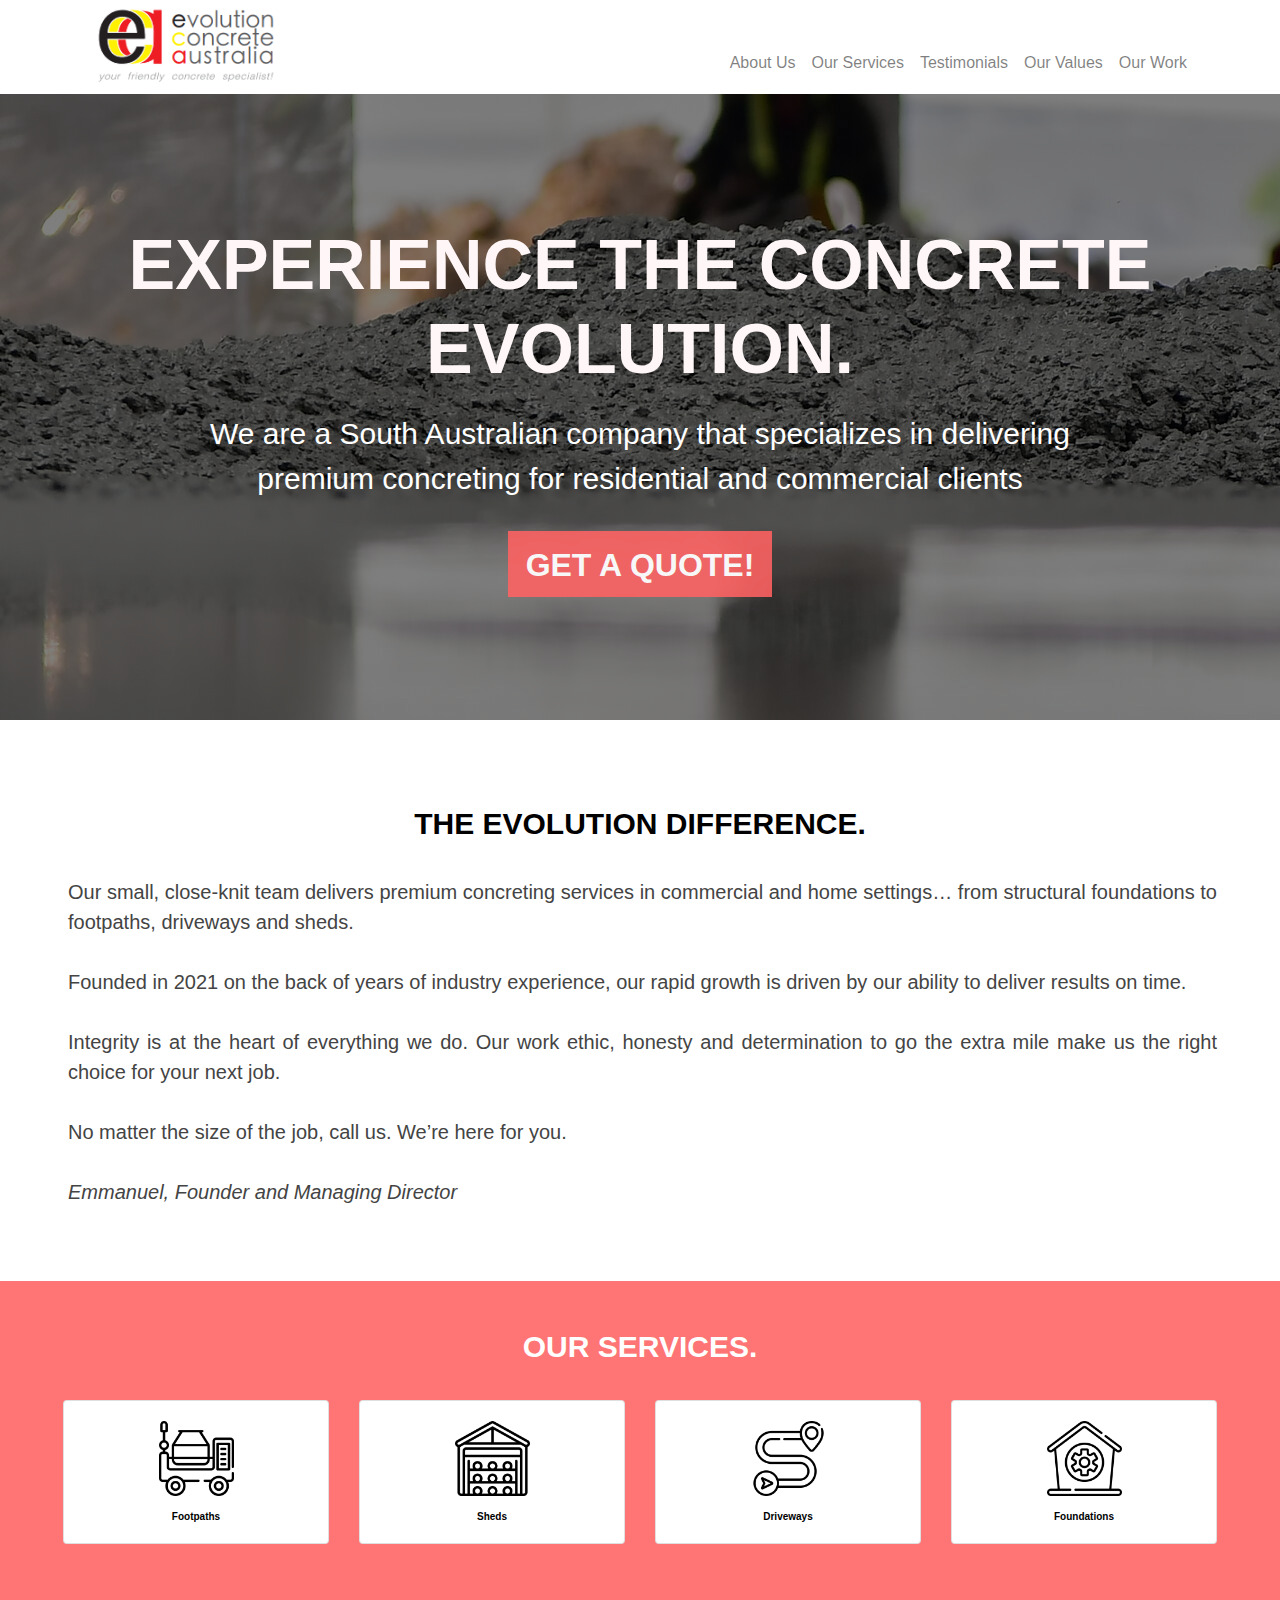
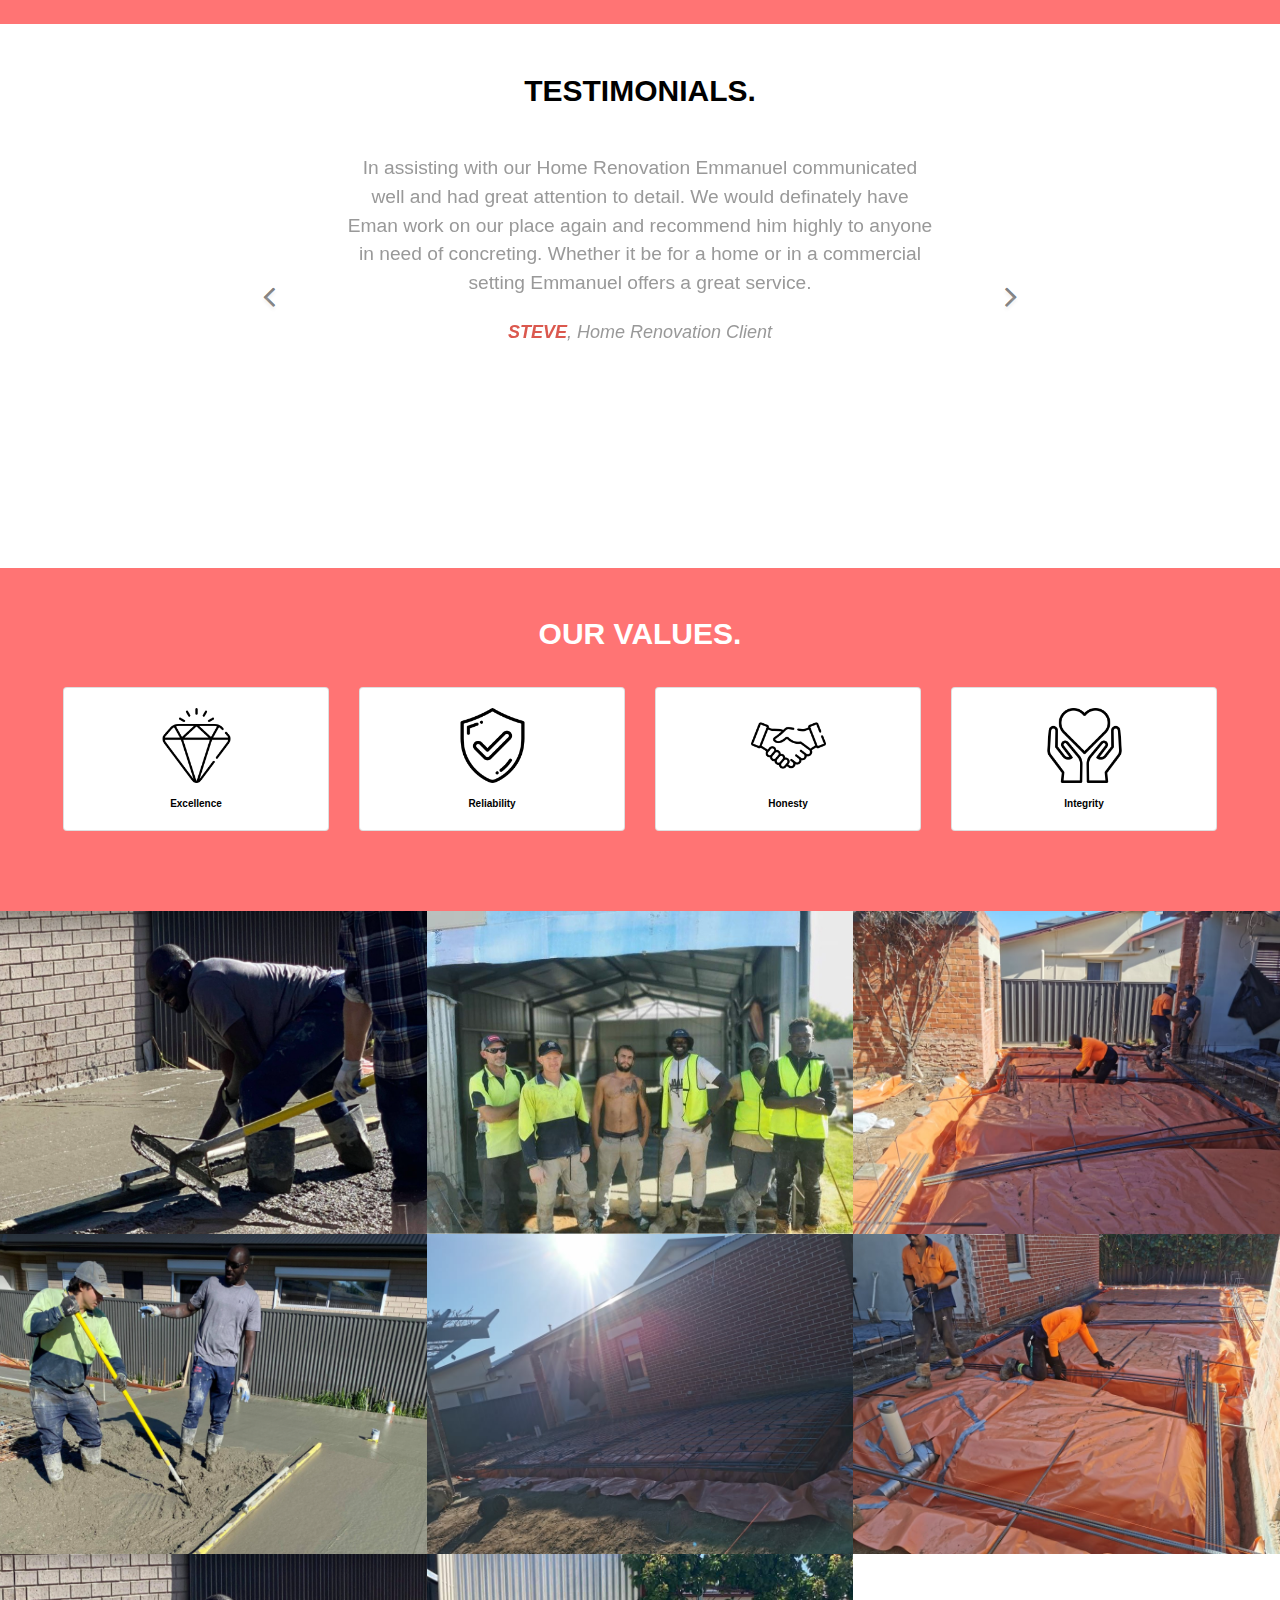
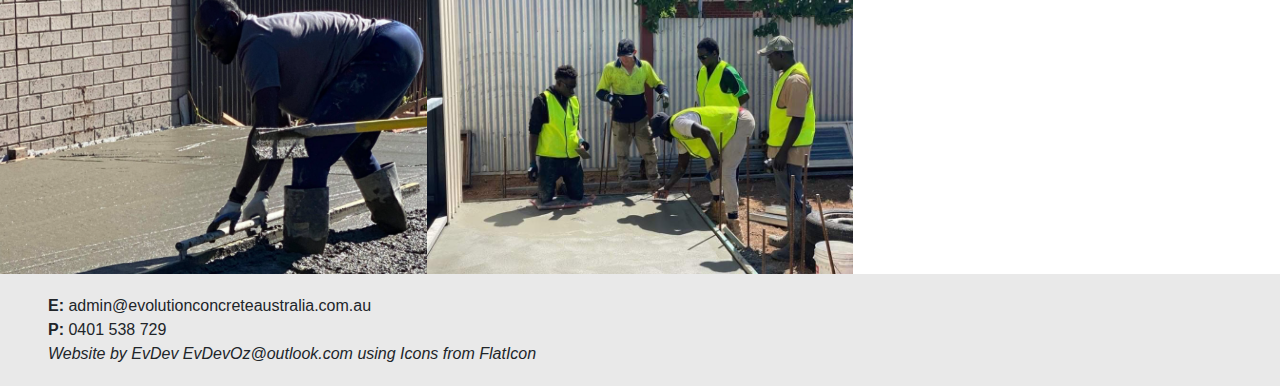
<file: index.html>
<!DOCTYPE html>
<html lang="en">
<head>
        <meta charset="UTF-8">
        <meta http-equiv="X-UA-Compatible" content="IE=edge">
        <meta name="viewport" content="width=device-width, initial-scale=1.0">
        <link 
            href="https://cdn.jsdelivr.net/npm/bootstrap@5.0.2/dist/css/bootstrap.min.css" 
            rel="stylesheet" 
            integrity="sha384-EVSTQN3/azprG1Anm3QDgpJLIm9Nao0Yz1ztcQTwFspd3yD65VohhpuuCOmLASjC" 
            crossorigin="anonymous"
        />
        <link
            rel="stylesheet"
            href="https://cdn.jsdelivr.net/npm/bootstrap-icons@1.3.0/font/bootstrap-icons.css"
        />
        <link rel="stylesheet" href="https://maxcdn.bootstrapcdn.com/font-awesome/4.7.0/css/font-awesome.min.css">
        <link rel="stylesheet" href="https://stackpath.bootstrapcdn.com/bootstrap/4.5.0/css/bootstrap.min.css">

        <script 
        src="https://cdn.jsdelivr.net/npm/bootstrap@5.0.2/dist/js/bootstrap.bundle.min.js" 
        integrity="sha384-MrcW6ZMFYlzcLA8Nl+NtUVF0sA7MsXsP1UyJoMp4YLEuNSfAP+JcXn/tWtIaxVXM" 
        crossorigin="anonymous">
    </script>
    <link rel="stylesheet" href="style.css" />

    <link rel="shortcut icon" type="img/png" href="Images/Favicon.PNG">
    <link rel="stylesheet" href="https://stackpath.bootstrapcdn.com/bootstrap/4.5.0/css/bootstrap.min.css" integrity="sha384-9aIt2nRpC12Uk9gS9baDl411NQApFmC26EwAOH8WgZl5MYYxFfc+NcPb1dKGj7Sk" crossorigin="anonymous">

    <script src="https://code.jquery.com/jquery-3.5.1.slim.min.js" integrity="sha384-DfXdz2htPH0lsSSs5nCTpuj/zy4C+OGpamoFVy38MVBnE+IbbVYUew+OrCXaRkfj" crossorigin="anonymous"></script>
    <script src="https://cdn.jsdelivr.net/npm/popper.js@1.16.0/dist/umd/popper.min.js" integrity="sha384-Q6E9RHvbIyZFJoft+2mJbHaEWldlvI9IOYy5n3zV9zzTtmI3UksdQRVvoxMfooAo" crossorigin="anonymous"></script>
    <script src="https://stackpath.bootstrapcdn.com/bootstrap/4.5.0/js/bootstrap.min.js" integrity="sha384-OgVRvuATP1z7JjHLkuOU7Xw704+h835Lr+6QL9UvYjZE3Ipu6Tp75j7Bh/kR0JKI" crossorigin="anonymous"></script>
    
    <title>Evolution Concrete Australia, Your Friendly Concrete Specialist</title>

    <meta name="description" content="Evolution Concrete Australia Offers Premium Concrete Services for Residential and Commericial Clients.">

	<!-- Global site tag (gtag.js) - Google Analytics -->
<script async src="https://www.googletagmanager.com/gtag/js?id=UA-225383067-1"></script>
<script>
  window.dataLayer = window.dataLayer || [];
  function gtag(){window.dataLayer.push(arguments);}
  gtag('js', new Date());

  gtag('config', 'GA_MEASUREMENT_ID');
</script>
	
	
	
</head>
<body>

<!--NAVBAR-->
<div class="navbar1">
  <nav class="navbar navbar-expand-lg bg-white navbar-light py-1 fixed-top">
    <div class="container">
      <a href="#"><img class="logo" img src="Images/EVDEV.png"/></a>
    <button 
        class="navbar-toggler"
        type="button" 
        data-bs-toggle="collapse" 
        data-bs-target="#navbarCollapse"
        aria-controls="navbarCollapse"
        aria-expanded="false"
        aria-label="Toggle navigation"
    >
        <span class="navbar-toggler-icon"></span>
    </button>
        <div class="collapse navbar-collapse" id="navbarCollapse">
         <ul class="navbar-nav ml-auto">
            <li class="nav-item">
                <a class="nav-link js-scroll-trigger" href="#learn">About Us</a>
            </li>
            <li class="nav-item">
              <a href="#story" class="nav-link js-scroll-trigger">Our Services</a>
          </li>
            <li class="nav-item">
              <a href="#Testimonials" class="nav-link js-scroll-trigger">Testimonials</a>
          </li>
            <li class="nav-item">
              <a href="#values" class="nav-link js-scroll-trigger">Our Values</a>
          </li>
          <li class="nav-item">
            <a href="#Our_work" class="nav-link js-scroll-trigger">Our Work</a>
        </li>
           </ul>
      </div>
    </div>
  </nav>
</div>

<!--SHOWCASE-->
<section id="showcase" class="">
  <div class="showcase-area">
    <div class="content-area">
      <div class="content">
        <h1><b>Experience the Concrete Evolution.</b></h1>
          <p class="intro-big">
            We are a South Australian company that specializes in delivering premium concreting for residential and commercial clients
          </p>
        <button class="Quote Button Button-background-slide"
        data-bs-toggle="modal"
        data-bs-target="#enroll"
  >
        <b>Get a Quote!</b>
        </button>
      </div>
    </div>
  </div>
</section>

<!--ABOUT-->
<section id="learn">
  <div class="about p-5">
    <div class="Caption">
  <h3>
    The <b>EVOLUTION</b> Difference.
  </h3>
    <p class="general1">
    Our small, close-knit team delivers premium concreting services in commercial and home settings… from structural foundations to footpaths, driveways and sheds. <br> <br>

Founded in 2021 on the back of years of industry experience, our rapid growth is driven by our ability to deliver results on time. <br> <br>

Integrity is at the heart of everything we do. Our work ethic, honesty and determination to go the extra mile make us the right choice for your next job. <br> <br>

No matter the size of the job, call us. We’re here for you.
    <br> <br> <i><b>Emmanuel,</b></i> <i>Founder and Managing Director</i>
    </p>
  </div>
  </div> 
</section>

<!--PHOTO-->
<section id="photo">
  <div class="photo-area">
    <img class="house" src="Images/House.jpeg" alt="">
  </div>
</section>

<!--SERVICES-->
            <section id="story">
              <div class="panel p-5">
                <div class="container-fluid">
                  <div class="Caption">
                        <h4><b>Our Services.</b></h4>
                        <div class="row text-center g-4">
                          <div class="col-lg-3 col-md-3 col-sm-6 col-6">
                            <div class="card bg-white text-dark card-body text-center">
                              <img src="Images/concrete-mixer.png" class=build>
                              <div class="CardTitle">
                                <h6>Footpaths</h6>
                              </div>
                                <div class="CardPara">
                                  <p>
                                  Concrete footpaths are a brilliant method to create an aesthetically pleasing entry point to any property. They will not only add make your property look better but can also add value to your property. Evolution Concrete Australia delivers high-quality concrete paths working as a team to provide flexibility in the design.
                                  </p>
                                </div>
                              </div>
                            </div>
                            <div class="col-lg-3 col-md-3 col-sm-6 col-6">
                              <div class="card bg-white text-dark card-body text-center">
                                <img src="Images/shed.png" class=build>
                                <div class="CardTitle">
                                  <h6>Sheds</h6>
                                  </div>
                                <div class="CardPara">
                                  <p>
                                    You require a quality concrete shed slab if you are building a shed or carport so it is essential you meticulously review each contractor to find the best option. We offer quality installation and reparation services for any concrete slabs and account for factors such as soil classification and whether the site is level or not.
                                  </p>
                                </div>
                               </div>
                              </div>
                              <div class="col-lg-3 col-md-3 col-sm-6 col-6">
                                <div class="card bg-white text-dark card-body text-center">
                                  <img src="Images/destination.png" class=build>
                                  <div class="CardTitle">
                                    <h6>Driveways</h6>
                                    </div>
                                  <div class="CardPara">
                                    <p>
                                    A driveway is an important first impression, whether you are business or and homeowner. Concrete is a great choice for a driveway due to its low maintenance cost but requires a level of expertise. Our quality driveways are top quality and ensure you have a strong first impression in either a commercial or residential context. 
                                    </p>
                                  </div>
                                 </div>
                                </div>
                                <div class="col-lg-3 col-md-3 col-sm-6 col-6">
                                  <div class="card bg-white text-dark card-body text-center">
                                    <img src="Images/renovation.png" class=build>
                                    <div class="CardTitle">
                                      <h6>Foundations</h6>
                                      </div>
                                    <div class="CardPara">
                                      <p>
                                        Poured concrete foundations are the best foundation four houses; about two out of every three residential and commercial basements are poured concrete. We deliver high quality concrete pours for you house foundations to give you the peace of mind knowing that your house is built on quality foundations at a reasonable price.
                                      </p>
                                    </div>
                                   </div>
                                  </div>
                               </div>
                            </div>
                        </div>
                     </div>
                  </div>
          </section>

<!--TESTIMONIALS-->
<section id="Testimonials">
<div class="container">
	<div class="row">
		<div class="col-md-8 col-center m-auto p-1">
			<h2>Testimonials.</h2>
			<div id="myCarousel" class="carousel slide" data-ride="carousel">
				<!-- Carousel -->
				<div class="carousel-inner">
					<div class="item carousel-item active">
						<p class="testimonial">In assisting with our Home Renovation Emmanuel communicated well and had great attention to detail. We would definately have Eman work on our place again and recommend him highly to anyone in need of concreting. Whether it be for a home or in a commercial setting Emmanuel offers a great service.</p>
						<p class="overview"><b>Steve</b>, Home Renovation Client</p>
					</div>
					<div class="item carousel-item">
						<p class="testimonial">I currently engaged in using Emmanuel to pour and lay a concrete slab for  an extension I’m currently building at Glenelg.From set out to finish slab I found Emmanuel very reliable, organised and his detailing required to finish the slab off to a very high standard.
                                                          I would highly recommend Emmanuel as I will using him again in the future.</p>
						<p class="overview"><b>Brett Todd</b>, Todd Homes</p>
					</div>
				</div>
				<!-- Carousel Controls -->
				<a class="carousel-control left carousel-control-prev" href="#myCarousel" data-slide="prev">
					<i class="fa fa-angle-left"></i>
				</a>
				<a class="carousel-control right carousel-control-next" href="#myCarousel" data-slide="next">
					<i class="fa fa-angle-right"></i>
				</a>
			</div>
		</div>
	</div>
</div>
</section>

<!--OUR VALUES-->
<section id="values">
  <div class="panel2 p-5">
    <div class="container-fluid">
      <div class="Caption">
            <h4><b>Our Values.</b></h4>
            <div class="row text-center g-4">
              <div class="col-lg-3 col-md-3 col-sm-6 col-6">
                <div class="card bg-white text-dark card-body text-center">
                  <img src="Images/diamond.png" class=build>
                  <div class="CardTitle">
                    <h6>Excellence</h6>
                  </div>
                  <div class="CardPara">
                  <p>
                
                  </p>
                  </div>
                </div>
                </div>
                <div class="col-lg-3 col-md-3 col-sm-6 col-6">
                  <div class="card bg-white text-dark card-body text-center">
                    <img src="Images/secure-shield.png" class=build>
                    <div class="CardTitle">
                      <h6>Reliability</h6>
                      </div>
                    <div class="CardPara">
                      <p>
                      
                      </p>
                    </div>
                   </div>
                  </div>
                  <div class="col-lg-3 col-md-3 col-sm-6 col-6">
                    <div class="card bg-white text-dark card-body text-center">
                      <img src="Images/handshake.png" class=build>
                      <div class="CardTitle">
                        <h6>Honesty</h6>
                        </div>
                      <div class="CardPara">
                        <p>
                        
                        </p>
                      </div>
                     </div>
                    </div>
                    <div class="col-lg-3 col-md-3 col-sm-6 col-6">
                      <div class="card bg-white text-dark card-body text-center">
                        <img src="Images/Heart.png" class=build>
                        <div class="CardTitle">
                          <h6>Integrity</h6>
                          </div>
                        <div class="CardPara">
                          <p>
                      
                          </p>
                </div>
              </div>
            </div>
          </div>
        </div>
      </div>
    </div>
  </div>
</section>

<!--OUR WORK-->
<section id="Our_work">
<div class="ourwork">
<div class="ourwork_item">
<img src="Images/Ourwork1.PNG" alt="" class=ourwork_image>
</div>
<div class="ourwork_item">
  <img src="Images/ourwork2.jpg" alt="" class=ourwork_image>
</div>
  <div class="ourwork_item">
    <img src="Images/ourwork3.jpg" alt="" class=ourwork_image>
  </div>
    <div class="ourwork_item">
      <img src="Images/ourwork4.PNG" alt="" class=ourwork_image>
    </div>
      <div class="ourwork_item">
        <img src="Images/ourwork5.jpg" alt="" class=ourwork_image>
      </div>
        <div class="ourwork_item">
          <img src="Images/ourwork6.jpg" alt="" class=ourwork_image>
        </div>
          <div class="ourwork_item">
            <img src="Images/ourwork7.PNG" alt="" class=ourwork_image>
          </div>
            <div class="ourwork_item">
              <img src="Images/ourwork8.jpg" alt="" class=ourwork_image>
            </div>
    </div>
</section>

          <!--FOOTER-->
          <footer id="footer">
              <p class="footer1 mx-5"> <b>E:</b> admin@evolutionconcreteaustralia.com.au <br> <b>P:</b> 0401 538 729 <br> <i>Website by EvDev EvDevOz@outlook.com using Icons from FlatIcon</i></p>
          </footer>

          <!--MODAL-->
        <div
         class="modal fade"
         id="enroll"
         tabindex="-1"
         aria-labelledby="enrollLabel"
         aria-hidden="true"
        >
          <div class="modal-dialog">
            <div class="modal-content">
                <div class="modal-header">
                  <h5 class="modal-title" id="enrollLabel">Get in Touch</h5>
                  <button
                    type="button"
                    class="btn-close"
                    data-bs-dismiss="modal"
                    aria-label="Close"
                  ></button>
                </div>
                <div class="modal-body">
                  <p class="lead">Please leave your name, contact number and email and the description of the job and we will get back to you</p>
                  <form action="https://formsubmit.co/admin@evolutionconcreteaustralia.com.au" method="POST">
                    Name  <input type="text" name="name" class="form-control" id="name"> 
                    Email <input type="email" name="email" class="form-control" id="email"/>
                    Phone <input type="tel" name="phone" class="form-control" id="phone"/>
                    Job Request <input type="text" name="phone" class="form-control" id="job"/>
                    <button type="submit">submit</button>
                  </form>
                </div>
              </div>
            </div>
          </div>
    </body>
 
    <script type="text/javascript">    
      $('.js-scroll-trigger').click(function() {
    $('.navbar-collapse').collapse('hide');
    });
    </script>

</html>
</file>
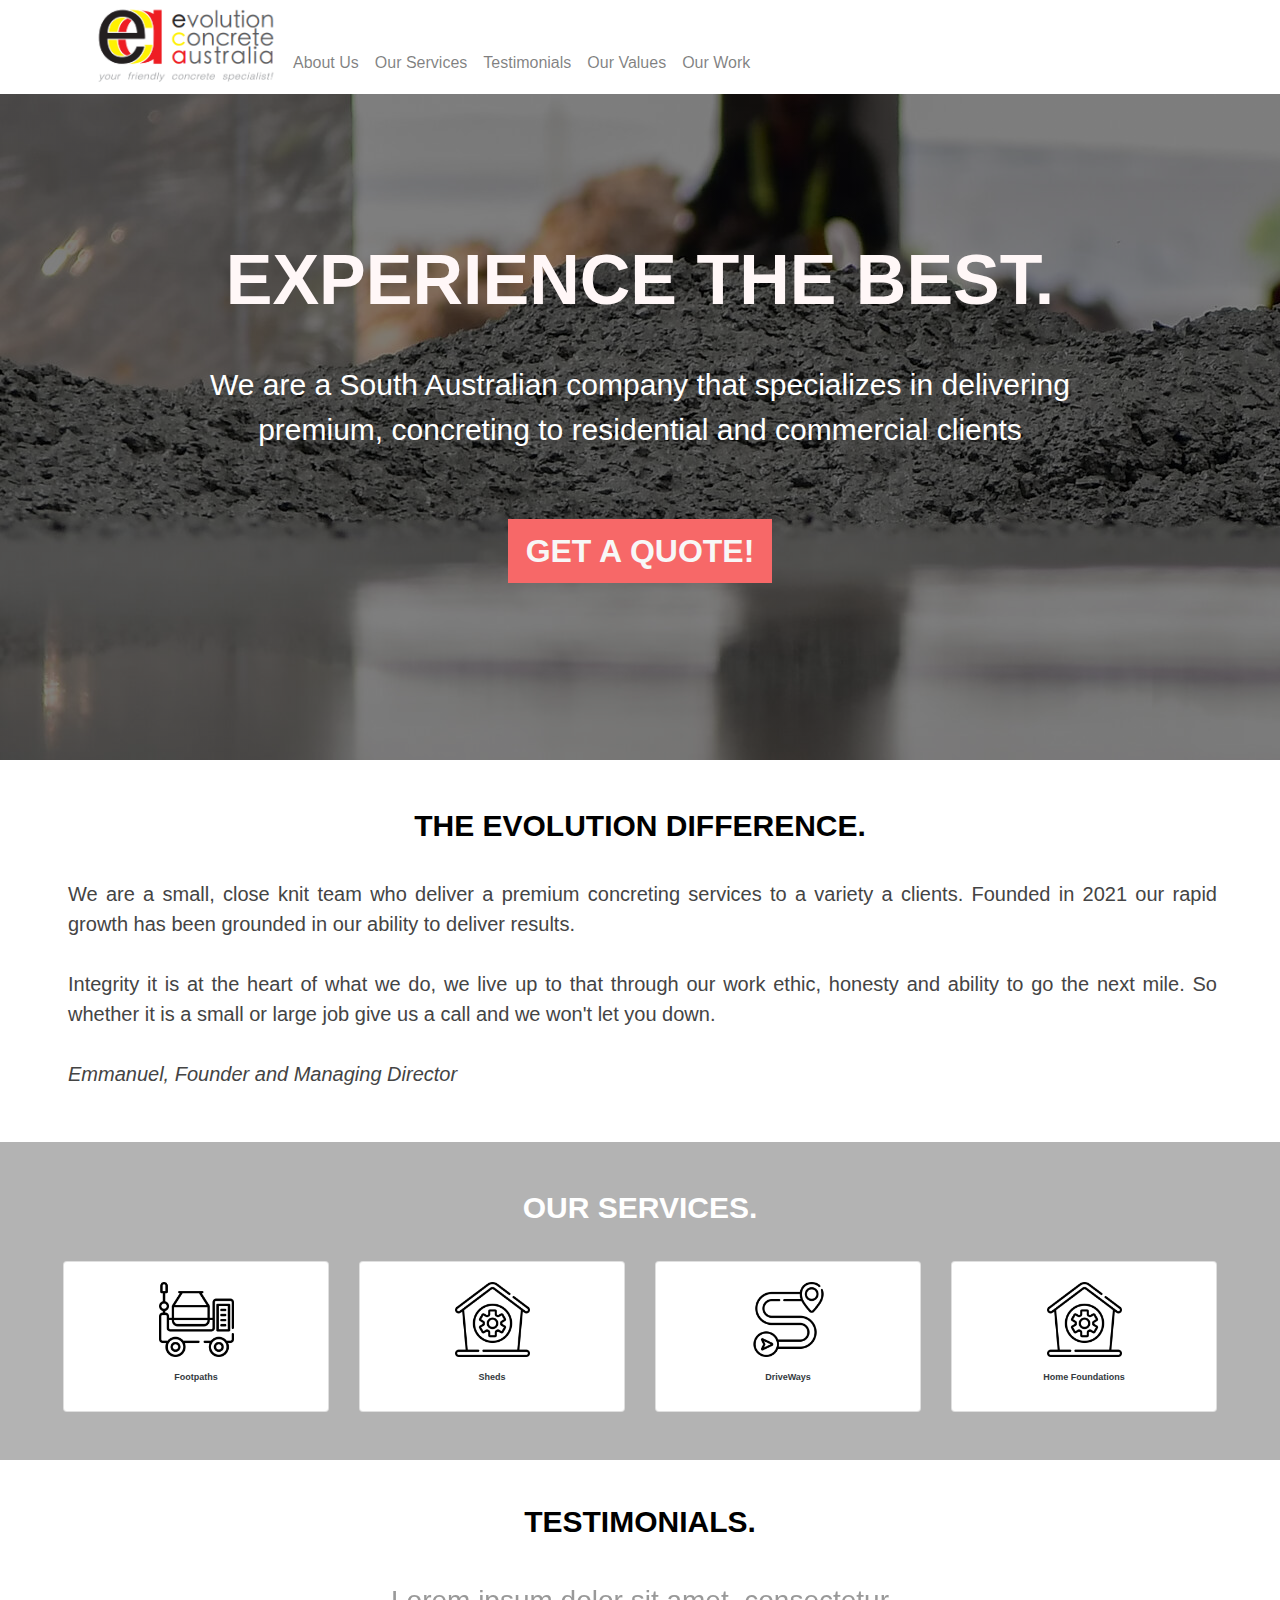
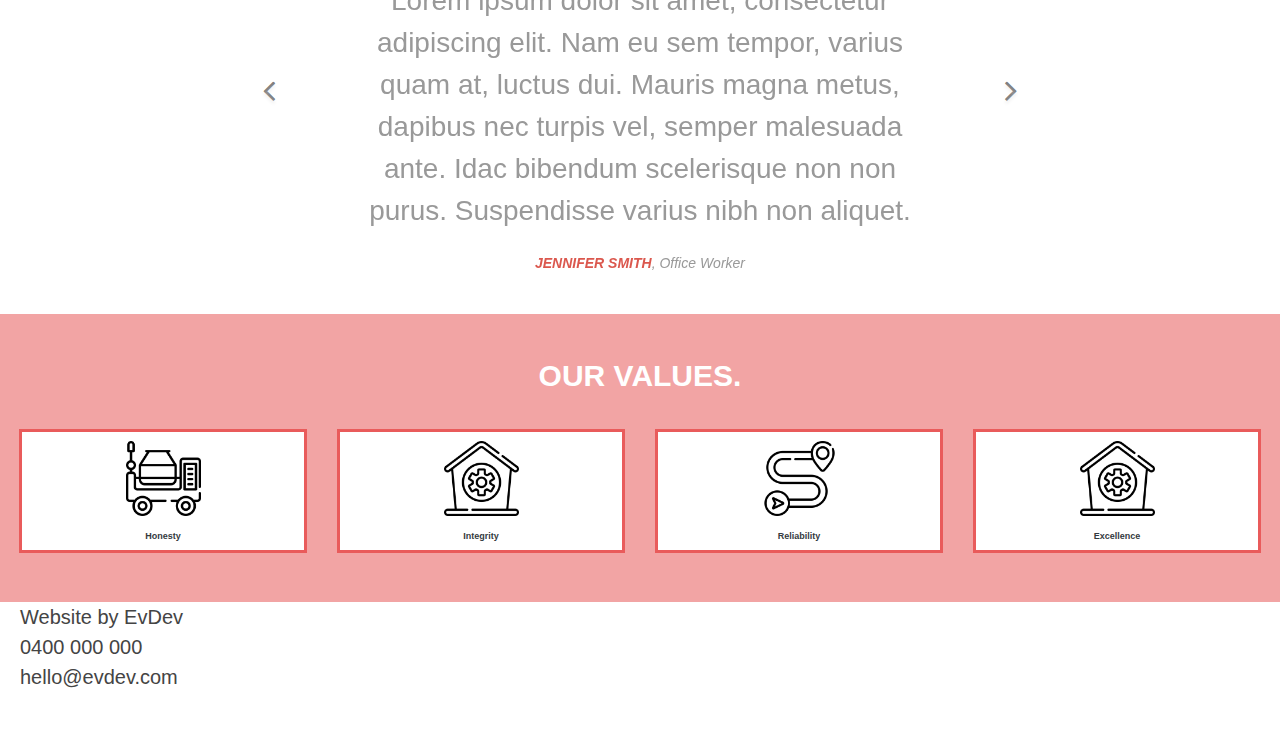
<file: Eman Web/index.html>
<!DOCTYPE html>
<html lang="en">
<head>
        <meta charset="UTF-8">
        <meta http-equiv="X-UA-Compatible" content="IE=edge">
        <meta name="viewport" content="width=device-width, initial-scale=1.0">
        <link 
            href="https://cdn.jsdelivr.net/npm/bootstrap@5.0.2/dist/css/bootstrap.min.css" 
            rel="stylesheet" 
            integrity="sha384-EVSTQN3/azprG1Anm3QDgpJLIm9Nao0Yz1ztcQTwFspd3yD65VohhpuuCOmLASjC" 
            crossorigin="anonymous"
        />
        <link
            rel="stylesheet"
            href="https://cdn.jsdelivr.net/npm/bootstrap-icons@1.3.0/font/bootstrap-icons.css"
        />
        <link
            href="https://api.mapbox.com/mapbox-gl-js/v2.1.1/mapbox-gl.css"
            rel="stylesheet"
        />
        <link href="https://fonts.googleapis.com/css2?family=Noto+Sans:ital,wght@0,400;0,700;1,700&display=swap" rel="stylesheet">
        <link rel="stylesheet" href="https://maxcdn.bootstrapcdn.com/font-awesome/4.7.0/css/font-awesome.min.css">
        <link rel="stylesheet" href="https://stackpath.bootstrapcdn.com/bootstrap/4.5.0/css/bootstrap.min.css">
        <script src="https://ajax.googleapis.com/ajax/libs/jquery/1.12.4/jquery.min.js"></script>
        <script src="https://stackpath.bootstrapcdn.com/bootstrap/4.5.0/js/bootstrap.min.js"></script>

        <script 
        src="https://cdn.jsdelivr.net/npm/bootstrap@5.0.2/dist/js/bootstrap.bundle.min.js" 
        integrity="sha384-MrcW6ZMFYlzcLA8Nl+NtUVF0sA7MsXsP1UyJoMp4YLEuNSfAP+JcXn/tWtIaxVXM" 
        crossorigin="anonymous">
    </script>

    <link rel="stylesheet" href="style.css" />
    
    <title>Evolution Concreting</title>
</head>
<body>

<!--NAVBAR-->
    <div class="navbar1">
    <nav class="navbar navbar-expand-lg bg-white navbar-light py-1 fixed-top">
        <div class="container">
          <a href="#showcase"><img class="logo" img src="Images/EVDEV.png"/></a>
    <button 
        class="navbar-toggler"
        id= "get started"
        type="button" 
        data-bs-toggle="collapse" 
        data-bs-target="#navmenu"
    >
        <span class="navbar-toggler-icon"></span>
    </button>

        <div class="collapse navbar-collapse" id="navmenu">
         <ul class="navbar-nav ms-auto">
            <li class="nav-item">
                <a href="#learn" class="nav-link">About Us</a>
            </li>
            <li class="nav-item">
              <a href="#story" class="nav-link">Our Services</a>
          </li>
            <li class="nav-item">
              <a href="#Testimonials" class="nav-link">Testimonials</a>
          </li>
            <li class="nav-item">
              <a href="#values" class="nav-link">Our Values</a>
          </li>
          <li class="nav-item">
            <a href="#OurWork" class="nav-link">Our Work</a>
        </li>
           </ul>
          </div>
         </div>
        </nav>
      </div>

    <!--SHOWCASE-->
    <section id="showcase" class="">
    <div class="showcase-area">
  <div class="content-area">
    <div class="content">
      <h3><b>Experience the Best.</b></h3>
      <p class="intro-big">
        We are a South Australian company that specializes in delivering premium, concreting to residential and commercial clients
        </p>
      <button class="Button Button-background-slide"
        data-bs-toggle="modal"
        data-bs-target="#enroll"
  >
  <b>Get a Quote!</b>
      </button>
    </div>
  </div>
</div>
</section>

<!--ABOUT-->
<section id="learn">
  <div class="about p-5">
  <h3>
    The <b>EVOLUTION</b> Difference.
  </h3>
    <p class="general1">
    We are a small, close knit team who deliver a premium concreting services to a variety a clients. Founded in 2021 our rapid growth has been grounded in our ability to deliver results. <br> <br> Integrity it is at the heart of what we do, we live up to that through our work ethic, honesty and ability to go the next mile. So whether it is a small or large job give us a call and we won't let you down.
    <br> <br> <i><b>Emmanuel,</b></i> <i>Founder and Managing Director</i>
    </p>
  </div> 
</section>

<!--SERVICES-->
            <section id="story">
              <div class="panel p-5">
                <div class="container-fluid">
                  <div class="Caption">
                        <h4><b>Our Services.</b></h4>
                        <div class="row text-center g-4">
                          <div class="col-lg-3 col-md-3 col-sm-6 col-6">
                            <div class="card bg-white text-dark card-body text-center">
                              <img src="Images/concrete-mixer.png" class=build>
                              <div class="CardTitle">
                                <h6>Footpaths</h6>
                              </div>
                              <div class="CardPara">
                              <p>
                                We Offer Conrete Pours Tailored to Your Needs. Whether it be a small or large job we will be there to service your needs.
                              </p>
                              </div>
                            </div>
                            </div>
                            <div class="col-lg-3 col-md-3 col-sm-6 col-6">
                              <div class="card bg-white text-dark card-body text-center">
                                <img src="Images/renovation.png" class=build>
                                <div class="CardTitle">
                                  <h6>Sheds</h6>
                                  </div>
                                <div class="CardPara">
                                  <p>
                                    Home Renovation is Way to go!
                                  </p>
                                </div>
                               </div>
                              </div>
                              <div class="col-lg-3 col-md-3 col-sm-6 col-6">
                                <div class="card bg-white text-dark card-body text-center">
                                  <img src="Images/destination.png" class=build>
                                  <div class="CardTitle">
                                    <h6>DriveWays</h6>
                                    </div>
                                  <div class="CardPara">
                                    <p>
                                      Home Renovation is Way to go!
                                    </p>
                                  </div>
                                 </div>
                                </div>
                                <div class="col-lg-3 col-md-3 col-sm-6 col-6">
                                  <div class="card bg-white text-dark card-body text-center">
                                    <img src="Images/renovation.png" class=build>
                                    <div class="CardTitle">
                                      <h6>Home Foundations</h6>
                                      </div>
                                    <div class="CardPara">
                                      <p>
                                        Home Renovation is Way to go!
                                      </p>
                                    </div>
                                   </div>
                                  </div>
                               </div>
                              </div>
                        </div>
                     </div>
                      </div>
          </section>

<!--TESTIMONIALS-->
<section id="Testimonials">
<div class="container">
	<div class="row">
		<div class="col-md-8 col-center m-auto p-1">
			<h2>Testimonials.</h2>
			<div id="myCarousel" class="carousel slide" data-ride="carousel">
				<!-- Carousel -->
				<div class="carousel-inner">
					<div class="item carousel-item active">
						<p class="testimonial">Lorem ipsum dolor sit amet, consectetur adipiscing elit. Nam eu sem tempor, varius quam at, luctus dui. Mauris magna metus, dapibus nec turpis vel, semper malesuada ante. Idac bibendum scelerisque non non purus. Suspendisse varius nibh non aliquet.</p>
						<p class="overview"><b>Jennifer Smith</b>, Office Worker</p>
					</div>
					<div class="item carousel-item">
						<p class="testimonial">Vestibulum quis quam ut magna consequat faucibus. Pellentesque eget nisi a mi suscipit tincidunt. Utmtc tempus dictum risus. Pellentesque viverra sagittis quam at mattis. Suspendisse potenti. Aliquam sit amet gravida nibh, facilisis gravida odio.</p>
						<p class="overview"><b>Dauglas McNun</b>, Financial Advisor</p>
					</div>
					<div class="item carousel-item">
						<p class="testimonial">Phasellus vitae suscipit justo. Mauris pharetra feugiat ante id lacinia. Etiam faucibus mauris id tempor egestas. Duis luctus turpis at accumsan tincidunt. Phasellus risus risus, volutpat vel tellus ac, tincidunt fringilla massa. Etiam hendrerit dolor eget rutrum.</p>
						<p class="overview"><b>Hellen Wright</b>, Athelete</p>
					</div>
				</div>
				<!-- Carousel Controls -->
				<a class="carousel-control left carousel-control-prev" href="#myCarousel" data-slide="prev">
					<i class="fa fa-angle-left"></i>
				</a>
				<a class="carousel-control right carousel-control-next" href="#myCarousel" data-slide="next">
					<i class="fa fa-angle-right"></i>
				</a>
			</div>
		</div>
	</div>
</div>
</section>

<!--OUR VALUES-->
<section id="values">
  <div class="panel2 p-1">
    <div class="container-fluid">
      <div class="Caption">
            <h5><b>Our Values.</b></h5>
            <div class="row text-center g-4">
              <div class="col-3">
                <div class="card1 bg-white text-dark card-body text-center">
                  <img src="Images/concrete-mixer.png" class=build1>
                  <div class="CardTitle">
                    <h6>Honesty</h6>
                  </div>
                  <div class="CardPara">
                  </div>
                </div>
                </div>
                <div class="col-3">
                  <div class="card1 bg-white text-dark card-body text-center">
                    <img src="Images/renovation.png" class=build1>
                    <div class="CardTitle">
                      <h6>Integrity</h6>
                      </div>
                    <div class="CardPara">
                    </div>
                   </div>
                  </div>
                  <div class="col-3">
                    <div class="card1 bg-white text-dark card-body text-center">
                      <img src="Images/destination.png" class=build1>
                      <div class="CardTitle">
                        <h6>Reliability</h6>
                        </div>
                      <div class="CardPara">
                      </div>
                     </div>
                    </div>
                    <div class="col-3">
                      <div class="card1 bg-white text-dark card-body text-center">
                        <img src="Images/renovation.png" class=build1>
                        <div class="CardTitle">
                          <h6>Excellence</h6>
                          </div>
                        <div class="CardPara">
                        </div>
                       </div>
                      </div>
                   </div>
                  </div>
            </div>
         </div>
          </div>
</section>

<!--OUR WORK-->


          <!--FOOTER-->
          <Section id=footer>
          <div class="footer1">
            <div>
              <p class="general1">Website by EvDev <br> 0400 000 000 <br> hello@evdev.com</p>
            </div>
          </footer>
        </Section>

          <!--MODAL-->
        <div
         class="modal fade"
         id="enroll"
         tabindex="-1"
         aria-labelledby="enrollLabel"
         aria-hidden="true"
        >
          <div class="modal-dialog">
            <div class="modal-content">
                <div class="modal-header">
                  <h5 class="modal-title" id="enrollLabel">Get in Touch</h5>
                  <button
                    type="button"
                    class="btn-close"
                    data-bs-dismiss="modal"
                    aria-label="Close"
                  ></button>
                </div>
                <div class="modal-body">
                  <p class="lead">Fill out this form and we will get back to you</p>
                  <form>
                    <div class="mb-3">
                      <label for="first-name" class="col-form-label">
                        First Name:
                      </label>
                      <input type="text" class="form-control" id="first-name" />
                    </div>
                    <div class="mb-3">
                      <label for="last-name" class="col-form-label">Last Name:</label>
                      <input type="text" class="form-control" id="last-name" />
                    </div>
                    <div class="mb-3">
                      <label for="email" class="col-form-label">Email:</label>
                      <input type="email" class="form-control" id="email" />
                    </div>
                    <div class="mb-3">
                      <label for="phone" class="col-form-label">Phone:</label>
                      <input type="tel" class="form-control" id="phone" />
                    </div>
                  </form>
                </div>
                <div class="modal-footer">
                  <button
                    type="button"
                    class="btn btn-secondary"
                    data-bs-dismiss="modal"
                  >
                    Close
                  </button>
                  <button type="button" class="btn btn-primary">Submit</button>
                </div>
              </div>
            </div>
          </div>
    </body>
</html>
</file>
<file: style.css>
html{
  scroll-padding: 80px 0 0 0;
}

.card1{
  border: solid;
  border-color: rgb(233, 91, 91);
  margin: 0 0 5vh 0;
  padding: 1vh 0 0 0;
  align-content: center;
  justify-content: center;
}




#story{
  padding-bottom: 2.5vw;
  background-color: rgba(255, 97, 97, 0.883);
}



/* Our Work */
.our_work{
  text-align: center;
  margin-top: 0px;
}

.ourwork{
  display: grid;
  grid-template-columns: repeat(auto-fit, minmax(350px, 1fr));
  max-width: 100VW;
  overflow: hidden;
}

.ourwork_image{
  height: 100%;
  width: 100%;
}

/* Our Work End */



.CardTitle h6{
  font-size: 2vw;
  font-weight: bolder;
  color: #000000;
}

#body{
  font-family: 'Lucida Sans', 'Lucida Sans Regular', 'Lucida Grande', 'Lucida Sans Unicode', Geneva, Verdana, sans-serif;
  padding: 40px 0;
  display: flex;
  min-height: 100vh; 
  flex-direction: column; 
}

h2{
  color: rgb(0, 0, 0);
  text-align: center;
  text-transform: uppercase;
  font-family: 'Lucida Sans', 'Lucida Sans Regular', 'Lucida Grande', 'Lucida Sans Unicode', Geneva, Verdana, sans-serif, sans-serif;
  font-weight: bold;
  font-size: 4vw;
  position: relative;
  margin: 40px 0 0px;
}

/* Carousel */
.col-center{
  margin: 0 auto;
  float: none !important;
}

.carousel{
  margin: 20px auto;
  padding: 0 80px;
}

.carousel-item{
  color: #999;
  font-size: 14px;
  text-align: center;
  overflow: hidden;
  min-height: 40vh;
}

.carousel .testimonial {
  padding: 15px 0 5px;
  font-size: 1.5vw;
}

.carousel .overview {	
  font-style: italic;
}

.carousel .overview b {
  text-transform: uppercase;
  color: #db584e;
}

.carousel .carousel-control {
  width: 10px;
  height: 10px;
  margin-top: -10px;
  top:40%;
  background: none;
}

.carousel-control i {
  font-size: 34px;
  line-height: 42px;
  position: absolute;
  display: inline-block;
  color: rgba(0, 0, 0, 0.8);
  text-shadow: 0 3px 3px #e6e6e6, 0 0 0 #000;
}

.carousel .carousel-indicators {
  bottom: -40px;
}

.carousel-indicators li, .carousel-indicators li.active {
  width: 30px;
  height: 30px;
  margin: 1px 3px;
  border-radius: 50%;
}

.container h2{
  font-size: 4vw;
  margin-top: 2vw;
  font-weight: bold;
}

.carousel-indicators li{	
  background: #999;
  border-color: transparent;
  box-shadow: inset 0 2px 1px rgba(0,0,0,0.2);
}

.carousel-indicators li.active{	
  background: #555;		
  box-shadow: inset 0 2px 1px rgba(0,0,0,0.2);
}

/*Button*/
.Button{
  margin-top: 12px;
  color: rgb(247, 247, 247);
  background-color: rgb(255, 97, 97, 0.883);
  border: none;
  text-transform: uppercase;
  padding: 8px 18px;
  font-size: 32px;
  cursor: pointer;
  font-family: 'Lucida Sans', 'Lucida Sans Regular', 'Lucida Grande', 'Lucida Sans Unicode', Geneva, Verdana, sans-serif;
  transition: color 0.5s linear;
  position: relative;
  --accent-color: rgb(43, 75, 100);
}
  
.Button.Button-background-slide::before {
  content:'';
  position: absolute;
  top: 0;
  left: 0;
  right: 0;
  bottom: 0;
  z-index: -1;
  background-color: var(--accent-color);
  transition: transform 300ms ease-in-out;
  transform: scaleX(0);
  transform-origin: left;
}
  
.Button.Button-background-slide:hover::before{
  transform: scaleX(1);
}
  
.Button.Button-background-slide{
  z-index: 1;
}

/*END BUTTON */

.content h1{
  text-transform: uppercase;
  font-family: 'Lucida Sans', 'Lucida Sans Regular', 'Lucida Grande', 'Lucida Sans Unicode', Geneva, Verdana, sans-serif;
  font-size: 85px;
  font-weight: 900;
  color: #fff7f7;
  margin-top: 125px;
  margin-bottom: 25px;
  margin-left: 10%;
  margin-right: 10%;
}

.Caption h4{
  margin-left: 0px;
  margin-right: 0px;
  font-family: 'Lucida Sans', 'Lucida Sans Regular', 'Lucida Grande', 'Lucida Sans Unicode', Geneva, Verdana, sans-serif;
  text-transform: uppercase;
  text-align: center;
  margin-bottom: 2.5vw;
  font-size: 4vw;
  position: relative;
  color: white;
  margin-top: 0.5vw;
  padding-top: 0vw;
}

 .Caption h3{
  margin-left: 0px;
  margin-right: 0px;
  font-family: 'Lucida Sans', 'Lucida Sans Regular', 'Lucida Grande', 'Lucida Sans Unicode', Geneva, Verdana, sans-serif;
  text-transform: uppercase;
  text-align: center;
  margin-bottom: 2.0vw;
  font-size: 4vw;
  position: relative;
  color: black;
  margin-top: 1.0vw;
  padding-top: 0vw;
}

  .learn{
  margin-right: 0px;
}

.showcase{
  margin-right: 0px;
  margin-top: 0px;
  margin-bottom: 0px;
  margin-left: 0px;
}

#footer{
  padding-top: 20px;
  padding-bottom: 20px;
  background-color: #e9e9e9;
  margin-top: auto;
  margin-left: 0px;
}

.footer1{
  font-family: 'Lucida Sans', 'Lucida Sans Regular', 'Lucida Grande', 'Lucida Sans Unicode', Geneva, Verdana, sans-serif;
  font-size: 16px;
  margin-bottom: 0px;
}

.general1{
  margin-left: 160px;
  margin-right: 160px;
  color: #333333;
  text-align: justify;
  margin-top: 10px;
  margin-bottom: 2.5vw;
  font-size: 24px;
  font-family: 'Lucida Sans', 'Lucida Sans Regular', 'Lucida Grande', 'Lucida Sans Unicode', Geneva, Verdana, sans-serif;
}

.intro-big{
  text-align: center;
  margin-top: 0px;
  margin-bottom: 30px;
  font-size: 30px;
  margin-left: 13%;
  margin-right: 13%;
  font-family: 'Lucida Sans', 'Lucida Sans Regular', 'Lucida Grande', 'Lucida Sans Unicode', Geneva, Verdana, sans-serif;
  color: #ffffff;
}

.Quote{
  margin-top: 0px;
  padding-top: 10px;
}

.showcase-area{
  background-size: cover;
  background: linear-gradient( rgba(0, 0, 0, 0.5), rgba(0, 0, 0, 0.5) ), url('Images/Concrete.jpg');
  height: 80vh;
  min-height: 600px;
  padding: 0px;
  text-align: center;
  margin-top: 0px;
}

.panel{
  background-size: cover;
  margin-bottom: 0px;
  margin-top: 0px;
  padding-top: 0px;
}

.panel2{

  margin-top: 0px;
  margin-left: 0;
  margin-right: 0;
}

#values{
  padding-bottom: 2.5vw;
  background-color: rgba(255, 97, 97, 0.883);
}

.first-text{
  text-align: center;
  font-size: 27px;
  font-family: 'Lucida Sans', 'Lucida Sans Regular', 'Lucida Grande', 'Lucida Sans Unicode', Geneva, Verdana, sans-serif, Helvetica, sans-serif;
}

.processtext{
  font-size: 1.7vw;
  text-align: center;
  font-family: 'Lucida Sans', 'Lucida Sans Regular', 'Lucida Grande', 'Lucida Sans Unicode', Geneva, Verdana, sans-serif;
  margin-bottom: 5px;
  margin-top: 20px;
}

.target{
  height: 200px;
  width: 299px;
}

.intro-text{
  margin-top: 15px;
  margin-bottom: 10px;
  font-family: 'Lucida Sans', 'Lucida Sans Regular', 'Lucida Grande', 'Lucida Sans Unicode', Geneva, Verdana, sans-serif;
  text-transform: uppercase;
  text-align: center;
  font-size:13px;
}

.build{
  height: 75px;
  width: 75px;
  display: block;
  margin-left: auto;
  margin-right: auto;
  margin-bottom: 15px;
}

.third-text{
  margin-top: 0.5vh;
  margin-left: 0px;
  margin-right: 0px;
  position: relative;
  font-family: 'Lucida Sans', 'Lucida Sans Regular', 'Lucida Grande', 'Lucida Sans Unicode', Geneva, Verdana, sans-serif;
  text-transform: uppercase;
  text-align: center;
  margin-bottom: 1.5vw;
  font-size: 3vw;
  color: #000;
}

.fourth-text{
    margin-top: 0px;
    margin-left: 80px;
    text-transform: uppercase;
    text-align: left;
    font-size: 60px;
    margin-bottom: 15px;
  }

@media (max-width: 991px){
.tram{
      display: none;
  }
.flowchart{
      display: none;
  }
.Ourwork1{
      height: 221px;
      width: 302px;
  }
}

@media (max-width: 1300px) {   
.general{
      margin-left: 50px;
      margin-right: 50px;
      color: #ffffff;
      font-weight: 200;
      text-align: justify;
      margin-top: 20px;
      font-size: 20px;
      font-family: 'Lucida Sans', 'Lucida Sans Regular', 'Lucida Grande', 'Lucida Sans Unicode', Geneva, Verdana, sans-serif;
    }
    
    .general1{
      margin-left: 20px;
      margin-right: 15px;
      color: #444444;
      font-weight: 200;
      text-align: justify;
      margin-top: 0px;
      margin-bottom: 2.0vw;
      font-size: 20px;
      font-family: 'Lucida Sans', 'Lucida Sans Regular', 'Lucida Grande', 'Lucida Sans Unicode', Geneva, Verdana, sans-serif;
    }

    .carousel-item{
      color: #999;
      font-size: 18px;
      text-align: center;
      overflow: hidden;
      min-height: 45vh;
      }
    
  }

    .Button2{
      margin-top: 15px;
      color: rgb(247, 247, 247);
      background-color: rgb(247, 104, 104);
      border: none;
      text-transform: uppercase;
      padding: 4px 9px;
      font-size: 12px;
      cursor: pointer;
      font-family: 'Lucida Sans', 'Lucida Sans Regular', 'Lucida Grande', 'Lucida Sans Unicode', Geneva, Verdana, sans-serif;
  }
  
@media (max-width: 1450px) {
  .content h1{
    font-size: 70px;
    margin-bottom: 20px;
    margin-left: 90px;
    margin-right: 90px;
    margin-top: 100px;
  }

  .Caption h4{
    font-size: 30px;
    text-transform: uppercase;
    margin-top: 0px;
    margin-left: 0px;
    margin-bottom: 35px;
    font-weight: 900;
    font-family: 'Lucida Sans', 'Lucida Sans Regular', 'Lucida Grande', 'Lucida Sans Unicode', Geneva, Verdana, sans-serif;
    text-align: center;
    color: white;
  }

.Caption h3{
    font-size: 30px;
    text-transform: uppercase;
    margin-top: 3.0vw;
    margin-left: 0px;
    margin-bottom: 35px;
    font-weight: 900;
    font-family: 'Lucida Sans', 'Lucida Sans Regular', 'Lucida Grande', 'Lucida Sans Unicode', Geneva, Verdana, sans-serif;
    text-align: center;
    color: rgb(0, 0, 0);
  }

  .container h2{
    font-size: 30px;
    text-transform: uppercase;
    margin-top: 45px;
    margin-left: 0px;
    margin-bottom: 30px;
    font-weight: bold;
    font-family: 'Lucida Sans', 'Lucida Sans Regular', 'Lucida Grande', 'Lucida Sans Unicode', Geneva, Verdana, sans-serif;
    text-align: center;
    color: black;
  }

  h2
  {
    font-size: 30px;
    text-transform: uppercase;
    margin-top: 40px;
    margin-left: 0px;
    margin-bottom: 25px;
    font-weight: 900;
    font-family: 'Lucida Sans', 'Lucida Sans Regular', 'Lucida Grande', 'Lucida Sans Unicode', Geneva, Verdana, sans-serif;
    text-align: center;
    color: black 
  }

  .third-text{
    font-size: 35px;
    text-transform: uppercase;
    margin-top: 0px;
    margin-left: 0px;
    margin-bottom: 32px;
    font-weight: 900;
    font-family: 'Lucida Sans', 'Lucida Sans Regular', 'Lucida Grande', 'Lucida Sans Unicode', Geneva, Verdana, sans-serif;
    text-align: center;
    color: rgb(0, 0, 0);
  }
  
  .CardTitle h6{
    font-size: 10px;
    font-weight: bolder;
    position: static;
    margin: 0 0 0 0;
    padding: 0 0 0 0;
  }

  .CardPara p{
    display: none;
  }

}

  @media (max-width: 1100px) {
    .intro-big{
      text-align: center;
      margin-top: 0px;
      font-size: 25px;
      margin-bottom: 25px;
    }
    
    .ourwork{
      display: grid;
      grid-template-columns: repeat(auto-fit, minmax(150px, 1fr));
      max-width: 100VW;
      overflow: hidden;
    }

    .carousel .testimonial{
      padding: 0px;
      font-size: 16px;
    }
  }
 
  @media (max-width: 800px) {
    .first-text{
      font-size: 25px;
    }

    .photo-area{
      height: 35vh;
      justify-content: center;
    }

    .house{
      height: 35vh;
      width: 100%;
      align-content: center;
      overflow: hidden;
      margin: 0 0 0 0;
      padding: 0 0 0 0;
    }
    
    .Button{
      margin-top: 25px;
      color: rgb(247, 247, 247);
      background-color: rgb(247, 104, 104);
      border: none;
      text-transform: uppercase;
      padding: 8px 18px;
      font-size: 16px;
      cursor: pointer;
      font-family: 'Lucida Sans', 'Lucida Sans Regular', 'Lucida Grande', 'Lucida Sans Unicode', Geneva, Verdana, sans-serif;
      transition: color 0.5s linear;
      position: relative;
      --accent-color: rgb(43, 75, 100);
    }

    .content h1{
      text-transform: uppercase;
      font-size: 65px;
      color: #ffffff;
      font-weight: bolder;
      padding-top: 20px;
      margin-left: 10px;
      margin-right: 10px;
      margin-bottom: 17px;
    }
   
    .intro-big{
      text-align: center;
      margin-top: 0px;
      font-size: 12px;
      margin-bottom: 25px;
    }
  
    .intro-text{
      margin-top: 0px;
      text-transform: uppercase;
      margin-left: 0px;
      margin-right: 0px;
      text-align: center;
      font-size:9px;
    }

      .general1{
        margin-left: 8px;
        margin-right: 5px;
        color: #414141;
        font-weight: 200;
        text-align: justify;
        margin-top: 10px;
        margin-bottom: 1.5vw;
        font-size: 14px;
        font-family: 'Lucida Sans', 'Lucida Sans Regular', 'Lucida Grande', 'Lucida Sans Unicode', Geneva, Verdana, sans-serif;
    }
  
      .target{
        height: 150px;
        width: 225px;
    }

      .theworld{
        height: 150px;
        width: 150px;
        padding-right: 5px;
    }

    .carousel-item {
      color: #999;
      font-size: 14px;
      text-align: center;
      overflow: hidden;
      min-height: 45vh;
      }
    

      .build{
        height: 55px;
        width: 55px;
    }     
      .Button{
        margin-top: 0px;
    }
      .showcase-area{
        background-size: cover;
        background-color: rgba(218, 78, 73, 0.897);
        height: 65vh;
        padding: 0px;
        text-align: center;
        margin-top: 0px;
    }
  }

  @media (max-width: 600px){
    .carousel .testimonial{
      padding: 0px;
      font-size: 14px;
    }

    .content h1{
      text-transform: uppercase;
      font-size: 40px;
      color: #ffffff;
      font-weight: bolder;
      padding-top: 20px;
      margin-left: 10px;
      margin-right: 10px;
      margin-bottom: 17px;
    }
   

    .footer1{
      font-family: 'Lucida Sans', 'Lucida Sans Regular', 'Lucida Grande', 'Lucida Sans Unicode', Geneva, Verdana, sans-serif;
      font-size: 8px;
      margin-bottom: 0px;
    }
    
    }

    @media (max-width: 281px){
      .build{
        height: 45px;
        width: 45px; 
      }
    }

      .content-area{
        height: 100%;
        display: flex;
        justify-content: center;
        align-items: center;
}

  .content{
    text-align: center;
}

@media (min-width: 500px){
.house{
  height: 0vh;
  display: none;
  width: 100%;
  align-content: center;
  overflow: hidden;
  margin: 0 0 0 0;
  padding: 0 0 0 0;
}

.photo-area{
  height: 0vh;
  justify-content: center;
}

}

.logo{
  width: 200px;
  height: 100%;
  object-fit: scale-down;
}

.img-fluid{
  max-height: 300px;
  max-width: 100%;
}

.nav-item{
  margin-top: 33px;
}

.navbar-toggler{
  margin-top: 15px;
}

*{
	margin: 0;
	padding: 0;
	box-sizing: border-box;
}
</file>
<file: Eman Web/style.css>
html {
  scroll-padding: 75px 0 0 0;
  }

.card1{
  border: solid;
  border-color: rgb(233, 91, 91);
  margin: 0 0 5vh 0;
  padding: 1vh 0 0 0;
  }

.Caption h5{
  margin-left: 0px;
  margin-right: 0px;
  font-family: 'Lucida Sans', 'Lucida Sans Regular', 'Lucida Grande', 'Lucida Sans Unicode', Geneva, Verdana, sans-serif;
  text-transform: uppercase;
  text-align: center;
  margin-bottom: 2.5vw;
  font-size: 3vw;
  position: relative;
  color: white;
  margin-top: 2.0vw;
  padding-top: 0vw;
}

.Ourwork1 {
  height: 377px;
  width: 500px;
}

.CardTitle h6{
  font-size: 26px;
  font-weight: bolder;
}

body {
  font-family: 'Lucida Sans', 'Lucida Sans Regular', 'Lucida Grande', 'Lucida Sans Unicode', Geneva, Verdana, sans-serif;
  padding: 40px 0;
  display: flex;
  min-height: 100vh; 
  flex-direction: column; 
}

h2 {
  color: rgb(0, 0, 0);
  text-align: center;
  text-transform: uppercase;
  font-family: 'Lucida Sans', 'Lucida Sans Regular', 'Lucida Grande', 'Lucida Sans Unicode', Geneva, Verdana, sans-serif, sans-serif;
  font-weight: bold;
  font-size: 3vw;
  position: relative;
  margin: 40px 0 0px;
}


/* Carousel */
.col-center {
  margin: 0 auto;
  float: none !important;
}
.carousel {
  margin: 20px auto;
  padding: 0 80px;
}
.carousel-item {
  color: #999;
  font-size: 14px;
  text-align: center;
  overflow: hidden;
  min-height: 150px;
}

.carousel .testimonial {
  padding: 15px 0 5px;
  font-size: 28px;
}

.carousel .overview {	
  font-style: italic;
}
.carousel .overview b {
  text-transform: uppercase;
  color: #db584e;
}

.carousel .carousel-control {
  width: 10px;
  height: 10px;
  margin-top: -10px;
  top:40%;
  background: none;
}

.carousel-control i {
  font-size: 34px;
  line-height: 42px;
  position: absolute;
  display: inline-block;
  color: rgba(0, 0, 0, 0.8);
  text-shadow: 0 3px 3px #e6e6e6, 0 0 0 #000;
}

.carousel .carousel-indicators {
  bottom: -40px;
}

.carousel-indicators li, .carousel-indicators li.active {
  width: 30px;
  height: 30px;
  margin: 1px 3px;
  border-radius: 50%;
}

.carousel-indicators li {	
  background: #999;
  border-color: transparent;
  box-shadow: inset 0 2px 1px rgba(0,0,0,0.2);
}

.carousel-indicators li.active {	
  background: #555;		
  box-shadow: inset 0 2px 1px rgba(0,0,0,0.2);
}

/*Button*/
.Button {
  margin-top: 12px;
  color: rgb(247, 247, 247);
  background-color: rgb(247, 104, 104);
  border: none;
  text-transform: uppercase;
  padding: 8px 18px;
  font-size: 32px;
  cursor: pointer;
  font-family: 'Lucida Sans', 'Lucida Sans Regular', 'Lucida Grande', 'Lucida Sans Unicode', Geneva, Verdana, sans-serif;
  transition: color 0.5s linear;
  position: relative;
  --accent-color: rgb(43, 75, 100);
}
  
.Button.Button-background-slide::before {
  content:'';
  position: absolute;
  top: 0;
  left: 0;
  right: 0;
  bottom: 0;
  z-index: -1;
  background-color: var(--accent-color);
  transition: transform 300ms ease-in-out;
  transform: scaleX(0);
  transform-origin: left;
}
  
.Button.Button-background-slide:hover::before{
  transform: scaleX(1);
}
  
.Button.Button-background-slide{
  z-index: 1;
}

.content h3{
  text-transform: uppercase;
  font-family: 'Lucida Sans', 'Lucida Sans Regular', 'Lucida Grande', 'Lucida Sans Unicode', Geneva, Verdana, sans-serif;
  font-size: 100px;
  font-weight: 900;
  color: #fff7f7;
  margin-top: 20px;
  margin-bottom: 40px;
  margin-left: 10%;
  margin-right: 10%;
}

.Caption h4{
  margin-left: 0px;
  margin-right: 0px;
  font-family: 'Lucida Sans', 'Lucida Sans Regular', 'Lucida Grande', 'Lucida Sans Unicode', Geneva, Verdana, sans-serif;
  text-transform: uppercase;
  text-align: center;
  margin-bottom: 2.5vw;
  font-size: 3vw;
  position: relative;
  color: white;
  margin-top: 0.5vw;
  padding-top: 0vw;
  }

  .about h3{
  margin-left: 0px;
  margin-right: 0px;
  font-family: 'Lucida Sans', 'Lucida Sans Regular', 'Lucida Grande', 'Lucida Sans Unicode', Geneva, Verdana, sans-serif;
  text-transform: uppercase;
  text-align: center;
  margin-bottom: 2.0vw;
  font-size: 3vw;
  position: relative;
  color: black;
  margin-top: 0.5vw;
  padding-top: 0vw;
  }

  .learn{
  margin-right: 0px;
  }

.showcase{
  margin-right: 0px;
  margin-top: 0px;
  margin-bottom: 0px;
  margin-left: 0px;
}

.card-title mb-3 h3{
  font-family: 'Lucida Sans', 'Lucida Sans Regular', 'Lucida Grande', 'Lucida Sans Unicode', Geneva, Verdana, sans-serif;
  text-transform: uppercase;
  color: #000000;
}

.footer{
  margin-right: 500px;
}

.general{
  margin-left: 50px;
  margin-right: 50px;
  color: #ffffff;
  font-weight: 200;
  text-align: justify;
  margin-top: 20px;
  font-size: 27px;
  font-family: 'Lucida Sans', 'Lucida Sans Regular', 'Lucida Grande', 'Lucida Sans Unicode', Geneva, Verdana, sans-serif;
}

.general1{
  margin-left: 160px;
  margin-right: 160px;
  color: #333333;
  text-align: justify;
  margin-top: 10px;
  margin-bottom: 5px;
  font-size: 24px;
  font-family: 'Lucida Sans', 'Lucida Sans Regular', 'Lucida Grande', 'Lucida Sans Unicode', Geneva, Verdana, sans-serif;
}

.intro-big{
  text-align: center;
  margin-top: 0px;
  font-size: 30px;
  margin-left: 13%;
  margin-right: 13%;
  font-family: 'Lucida Sans', 'Lucida Sans Regular', 'Lucida Grande', 'Lucida Sans Unicode', Geneva, Verdana, sans-serif;
  margin-bottom: 55px;
  color: #ffffff;
}

.mycol{
  margin-left: 0vw;
  margin-right: 0px;
  margin-bottom: 0px;
  padding-left: 0px;
  padding-right: 0px;
}
  .showcase-area{
  background-size: cover;
  background: linear-gradient( rgba(0, 0, 0, 0.5), rgba(0, 0, 0, 0.5) ), url('Images/Concrete.jpg');
  height: 80vh;
  min-height: 600px;
  padding: 0px;
  text-align: center;
  margin-top: 0px;
}

  .panel{
  background-size: cover;
  background-color: rgba(73, 73, 73, 0.418);
  margin-bottom: 0px;
  margin-top: 0px;
  padding-top: 0px;
}

  .panel2{
  background-color: rgba(224, 37, 37, 0.418);
  margin-top: 0px;
  padding-bottom: 5px;
}

  .first-text{
  text-align: center;
  font-size: 27px;
  font-family: 'Lucida Sans', 'Lucida Sans Regular', 'Lucida Grande', 'Lucida Sans Unicode', Geneva, Verdana, sans-serif, Helvetica, sans-serif;
}


.processtext{
  font-size: 1.7vw;
  text-align: center;
  font-family: 'Lucida Sans', 'Lucida Sans Regular', 'Lucida Grande', 'Lucida Sans Unicode', Geneva, Verdana, sans-serif;
  margin-bottom: 5px;
  margin-top: 20px;
}

.target{
  height: 200px;
  width: 299px;
}

  .intro-text{
    margin-top: 15px;
    margin-bottom: 10px;
    font-family: 'Lucida Sans', 'Lucida Sans Regular', 'Lucida Grande', 'Lucida Sans Unicode', Geneva, Verdana, sans-serif;
    text-transform: uppercase;
    text-align: center;
    font-size:13px;
  }

  .commercialicon{
    height: 200px;
    width: 330px;
  }
  
  .homerenovation{
    height: 200px;
    width: 200px;
  }

  .build{
    height: 75px;
    width: 75px;
    display: block;
    margin-left: auto;
    margin-right: auto;
    margin-bottom: 15px;
  }

  .build1{
    height: 75px;
    width: 75px;
    display: block;
    margin-left: auto;
    margin-right: auto;
    margin-bottom: 15px;
  }
  
  .third-text{
    margin-top: 0.5vh;
    margin-left: 0px;
    margin-right: 0px;
    position: relative;
    font-family: 'Lucida Sans', 'Lucida Sans Regular', 'Lucida Grande', 'Lucida Sans Unicode', Geneva, Verdana, sans-serif;
    text-transform: uppercase;
    text-align: center;
    margin-bottom: 1.5vw;
    font-size: 3vw;
    color: #000;
    }

  .fourth-text{
    margin-top: 0px;
    margin-left: 80px;
    text-transform: uppercase;
    text-align: left;
    font-size: 60px;
    margin-bottom: 15px;
  }

@media (max-width: 991px) {
  .tram{
      display: none;
  }
  .flowchart{
      display: none;
    }
  .Ourwork1 {
      height: 221px;
      width: 302px;
      }
  }

  @media (max-width: 1300px) {   
    .general{
      margin-left: 50px;
      margin-right: 50px;
      color: #ffffff;
      font-weight: 200;
      text-align: justify;
      margin-top: 20px;
      font-size: 20px;
      font-family: 'Lucida Sans', 'Lucida Sans Regular', 'Lucida Grande', 'Lucida Sans Unicode', Geneva, Verdana, sans-serif;
    }
    
    .general1{
      margin-left: 20px;
      margin-right: 15px;
      color: #444444;
      font-weight: 200;
      text-align: justify;
      margin-top: 0px;
      margin-bottom: 5px;
      font-size: 20px;
      font-family: 'Lucida Sans', 'Lucida Sans Regular', 'Lucida Grande', 'Lucida Sans Unicode', Geneva, Verdana, sans-serif;
    }
  }

@media (max-width: 1450px) {
  .content h3{
    font-size: 70px;
    margin-bottom: 40px;
    margin-left: 90px;
    margin-right: 90px;
  }

  .Caption h4{
    font-size: 30px;
    text-transform: uppercase;
    margin-top: 0px;
    margin-left: 0px;
    margin-bottom: 35px;
    font-weight: 900;
    font-family: 'Lucida Sans', 'Lucida Sans Regular', 'Lucida Grande', 'Lucida Sans Unicode', Geneva, Verdana, sans-serif;
    text-align: center;
    color: white;
  }

  .Caption h5{
    font-size: 30px;
    text-transform: uppercase;
    margin-top: 40px;
    margin-left: 0px;
    margin-bottom: 35px;
    font-weight: 900;
    font-family: 'Lucida Sans', 'Lucida Sans Regular', 'Lucida Grande', 'Lucida Sans Unicode', Geneva, Verdana, sans-serif;
    text-align: center;
    color: white;
  }

  .about h3{
    font-size: 30px;
    text-transform: uppercase;
    margin-top: 0px;
    margin-left: 0px;
    margin-bottom: 35px;
    font-weight: 900;
    font-family: 'Lucida Sans', 'Lucida Sans Regular', 'Lucida Grande', 'Lucida Sans Unicode', Geneva, Verdana, sans-serif;
    text-align: center;
    color: black;
    }
  
  h2
  {
    font-size: 30px;
    text-transform: uppercase;
    margin-top: 40px;
    margin-left: 0px;
    margin-bottom: 25px;
    font-weight: 900;
    font-family: 'Lucida Sans', 'Lucida Sans Regular', 'Lucida Grande', 'Lucida Sans Unicode', Geneva, Verdana, sans-serif;
    text-align: center;
    color: black 
  }

  .third-text{
    font-size: 35px;
    text-transform: uppercase;
    margin-top: 0px;
    margin-left: 0px;
    margin-bottom: 32px;
    font-weight: 900;
    font-family: 'Lucida Sans', 'Lucida Sans Regular', 'Lucida Grande', 'Lucida Sans Unicode', Geneva, Verdana, sans-serif;
    text-align: center;
    color: rgb(0, 0, 0);
  }
  
  .CardTitle h6{
    font-size: 9px;
    font-weight: bolder;
  }

  .CardPara p{
    display: none;
  }

}

  @media (max-width: 1100px) {
    .intro-big{
      text-align: center;
      margin-top: 0px;
      font-size: 25px;
      margin-bottom: 25px;
    }
    
    .carousel .testimonial{
      padding: 0px;
      font-size: 10px;
    }
  }

  @media (min-width: 991px) {
    .flowchart1 {
      display: none;
    }
  }

  @media (max-width: 800px) {
    .first-text{
      font-size: 25px;
    }

    .Button{
      margin-top: 25px;
      color: rgb(247, 247, 247);
      background-color: rgb(247, 104, 104);
      border: none;
      text-transform: uppercase;
      padding: 8px 18px;
      font-size: 16px;
      cursor: pointer;
      font-family: 'Lucida Sans', 'Lucida Sans Regular', 'Lucida Grande', 'Lucida Sans Unicode', Geneva, Verdana, sans-serif;
      transition: color 0.5s linear;
      position: relative;
      --accent-color: rgb(43, 75, 100);
    }
    
    .content h3{
      text-transform: uppercase;
      font-size: 45px;
      color: #ffffff;
      font-weight: bolder;
      padding-top: 20px;
      margin-left: 10px;
      margin-right: 10px;
      margin-bottom: 25px;
    }
   
    .intro-big{
      text-align: center;
      margin-top: 0px;
      font-size: 12px;
      margin-bottom: 25px;
    }
  
    .intro-text{
      margin-top: 0px;
      text-transform: uppercase;
      margin-left: 0px;
      margin-right: 0px;
      text-align: center;
      font-size:9px;
    }

    .general{
      margin-left: 50px;
      margin-right: 50px;
      color: #ffffff;
      font-weight: 200;
      text-align: justify;
      margin-top: 0px;
      margin-bottom: 25px;
      font-size: 14px;
      font-family: 'Lucida Sans', 'Lucida Sans Regular', 'Lucida Grande', 'Lucida Sans Unicode', Geneva, Verdana, sans-serif;
    }

      .general1{
        margin-left: 8px;
        margin-right: 5px;
        color: #414141;
        font-weight: 200;
        text-align: justify;
        margin-top: 10px;
        margin-bottom: 5px;
        font-size: 14px;
        font-family: 'Lucida Sans', 'Lucida Sans Regular', 'Lucida Grande', 'Lucida Sans Unicode', Geneva, Verdana, sans-serif;
    }
  
      .target{
        height: 150px;
        width: 225px;
    }

      .theworld{
        height: 150px;
        width: 150px;
        padding-right: 5px;
    }

      .build{
        height: 55px;
        width: 55px;
    }
      
      .build1{
        height: 30px;
        width: 30px;
    }      

      .Button{
        margin-top: 0px;
    }

      .processtext{
        font-size: 12px;
        text-align: center;
        margin-bottom: 20px;
        margin-top: 0px;
    }
      
      .showcase-area{
        background-size: cover;
        background-color: rgba(184, 96, 255, 0.897);
        height: 65vh;
        padding: 0px;
        text-align: center;
        margin-top: 0px;
    }
  }

    @media (max-width: 281px){
      .build{
        height: 45px;
        width: 45px; 
      }

      .build1{
        height: 20px;
        width: 20px;
      }
    }

      .content-area{
        height: 100%;
        display: flex;
        justify-content: center;
        align-items: center;
}

  .content{
    text-align: center;
}

.Caption h1{
  font-size: 70px;
  text-transform: uppercase;
  justify-content: center;
  text-align: center;
  letter-spacing: 2px;
  margin-top: 25px;
  width: 60%;
  font-weight: 900;
}

.Caption h2{
  font-size: 35px;
  text-transform: uppercase;
  margin-top: 0px;
  margin-left: 0px;
  margin-right: 0px;
  font-family: 'Lucida Sans', 'Lucida Sans Regular', 'Lucida Grande', 'Lucida Sans Unicode', Geneva, Verdana, sans-serif;
  margin-bottom: 20px;
  font-weight: 900;
  text-align: center;
  color:black
}

.Caption h3{
  font-size: 35px;
  text-transform: uppercase;
  margin-top: 0px;
  margin-left: 0px;
  margin-right: 0px;
  font-family: 'Lucida Sans', 'Lucida Sans Regular', 'Lucida Grande', 'Lucida Sans Unicode', Geneva, Verdana, sans-serif;
  margin-bottom: 20px;
  font-weight: 900;
  text-align: center;
  color:white
}

.logo{
  width: 200px;
  height: 100%;
  object-fit: scale-down;
}

.myrow
{
  margin-top: 0px;
  margin-right: 0px;
  margin-left: 0px;
  margin-bottom: 0px;
}

.img-fluid{
  max-height: 300px;
  max-width: 100%;
}

.nav-item{
  margin-top: 33px;
}

.navbar-toggler{
  margin-top: 15px;
}

*{
	margin: 0;
	padding: 0;
	box-sizing: border-box;
}
</file>
